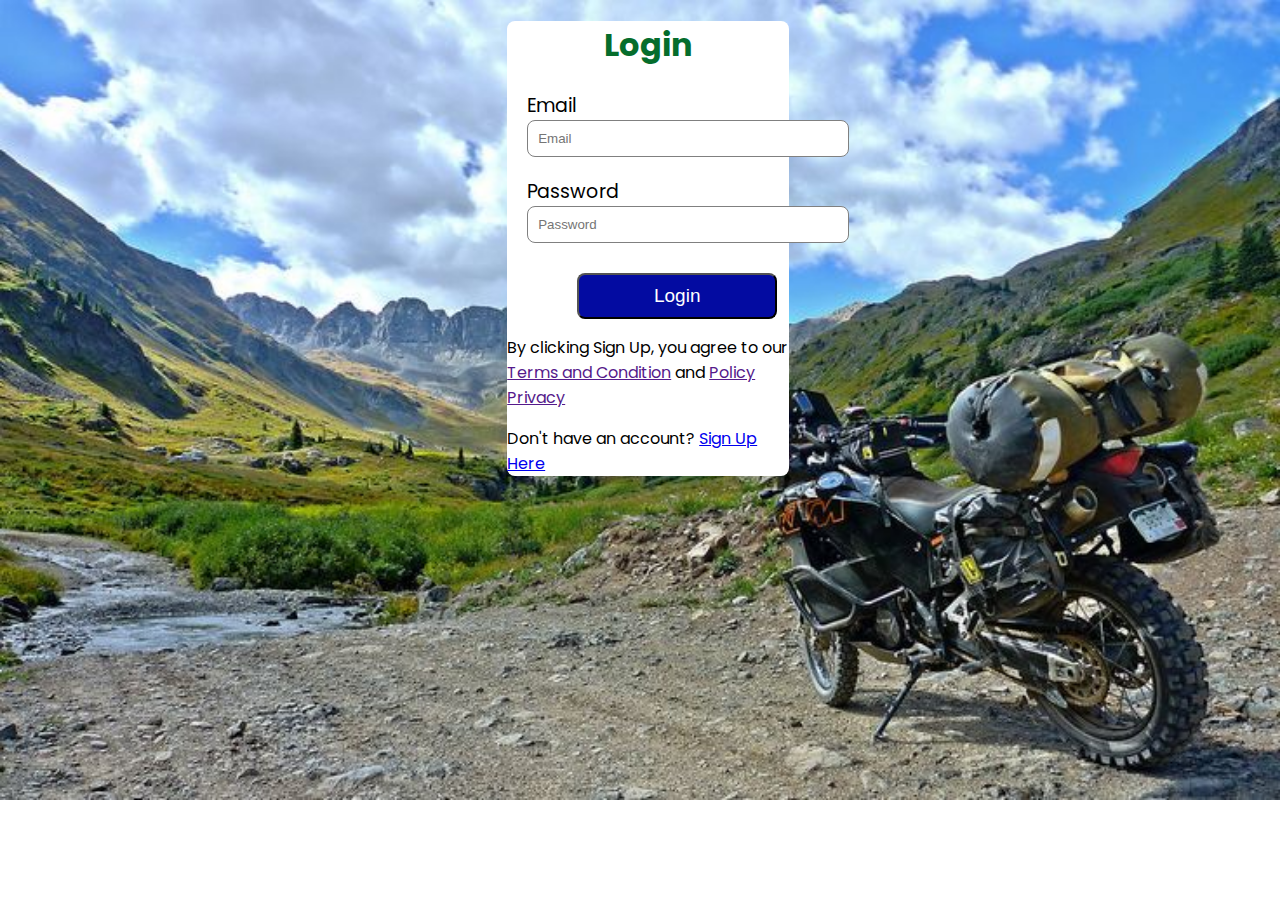
<file: login.html>
<!DOCTYPE html>
<html lang="en">
<head>
    <meta charset="UTF-8">
    <meta name="viewport" content="width=device-width, initial-scale=1.0">
    <title>SignUp</title>
    <link rel="stylesheet" href="login.css">
</head>
<body>
   
    <div class="signup">
        <h1>Login </h1>
       

        <form action="signup.php" method="POST">
                <div>
                <label for="email" >Email </label>
                <input id="email" type="email" name="email" required placeholder="Email"> 
                   </div>  
                <div>
                <label for="password" >Password</label>
                <input id="password" type="password" name="password" required placeholder="Password">
                   </div>
                   <div class="btn">
                    <button>Login</button>
                   </div>
            

        </form>
        <p>By clicking Sign Up, you agree to our 
        <a href="">Terms and Condition</a> and <a href="">Policy Privacy</a>

        </p>
        Don't have an account? <a href="signUp.html">Sign Up Here</a>
        <p>

        </p>
    </div>
    
</body>
</html>
</file>
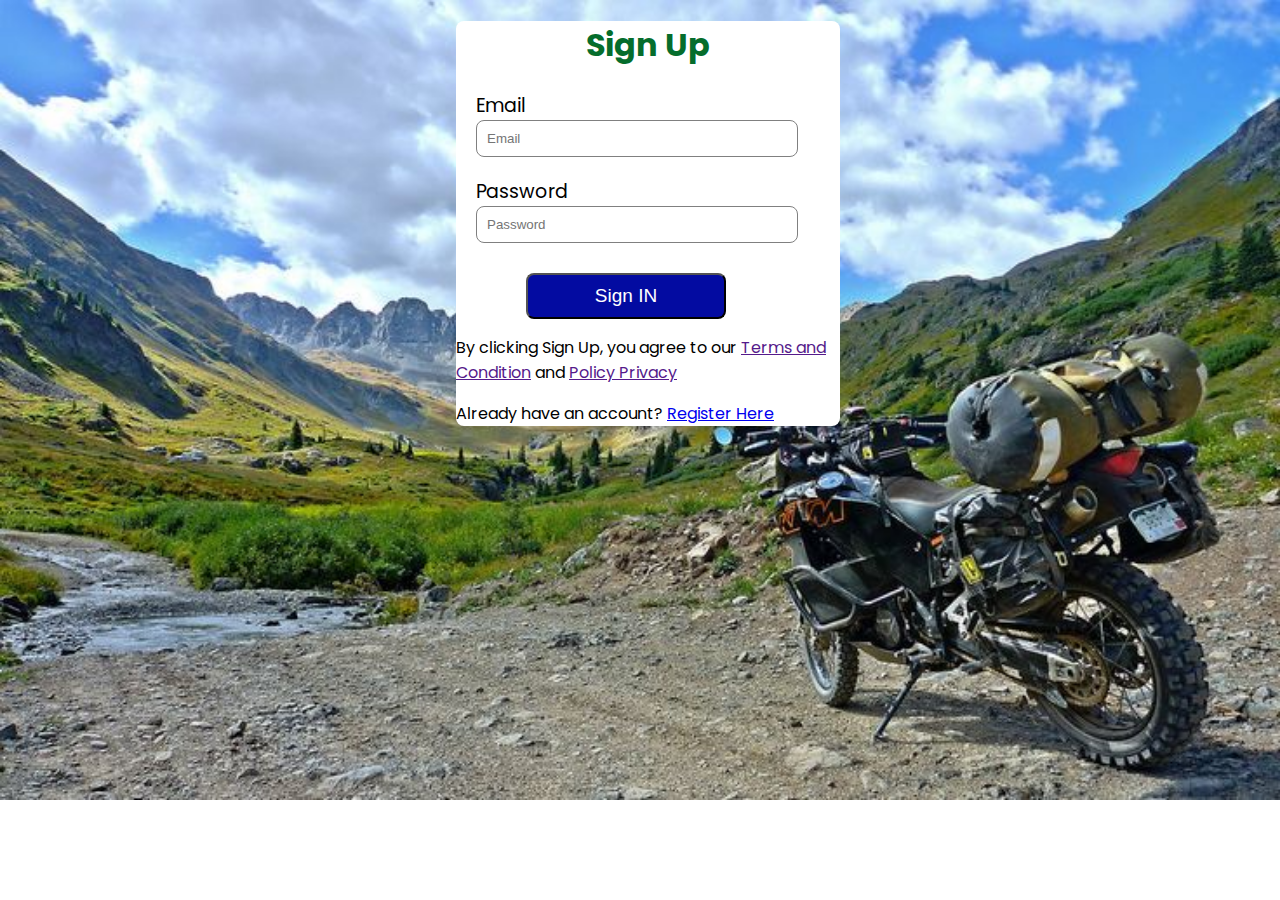
<file: signin.html>
<!DOCTYPE html>
<html lang="en">
<head>
    <meta charset="UTF-8">
    <meta name="viewport" content="width=device-width, initial-scale=1.0">
    <title>SignUp</title>
    <link rel="stylesheet" href="signUp.css">
</head>
<body>
   
    <div class="signup">
        <h1>Sign Up</h1>
       

        <form action="signin.php" method="POST">
            <div>
                <label for="email" >Email </label>
                <input id="email" type="email" name="email" required placeholder="Email"> 
                   </div>
                
                <div>    
    
                <label for="password" >Password</label>
                <input id="password" type="password" name="password" required placeholder="Password">
                   </div>
                   <div class="btn">
                    <button>Sign IN</button>
                   </div>
            

        </form>
        <p>By clicking Sign Up, you agree to our 
        <a href="">Terms and Condition</a> and <a href="">Policy Privacy</a>

        </p>
        Already have an account? <a href="signUp.html">Register Here</a>
        <p>

        </p>
    </div>
    
</body>
</html>
</file>
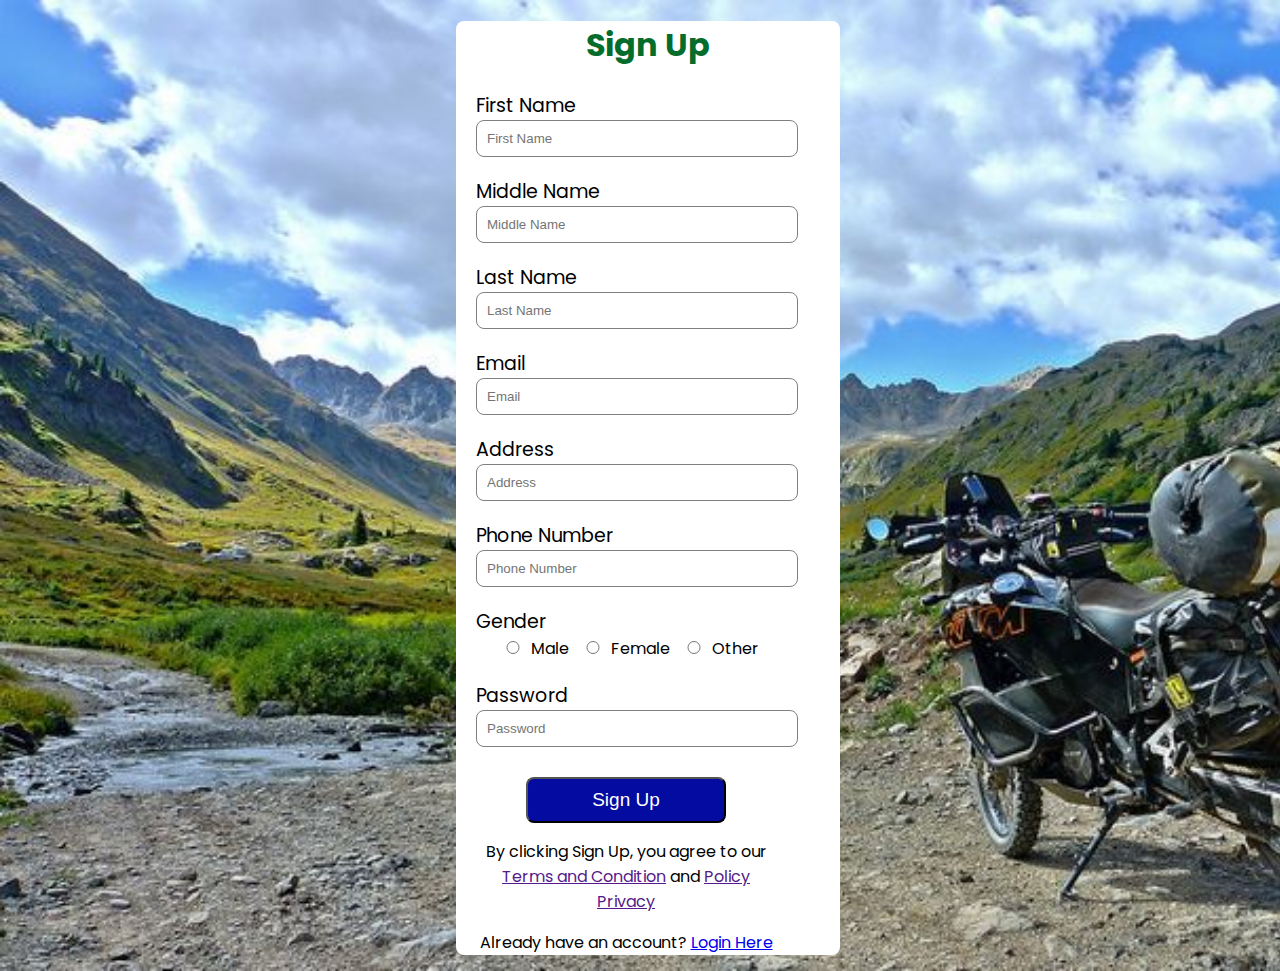
<file: signUp.html>
<!DOCTYPE html>
<html lang="en">
<head>
    <meta charset="UTF-8">
    <meta name="viewport" content="width=device-width, initial-scale=1.0">
    <title>SignUp</title>
    <link rel="stylesheet" href="signUp.css">
</head>
<body>
   
    <div class="signup">
        <h1>Sign Up</h1>
       

        <form action="sign.php" method="POST">
            <div>
            <label for="firstName" >First Name</label>
                <input id="firstname" type="text" name="firstname" required placeholder="First Name"> 
                   </div>
                <div>
                <label for="middlename" >Middle Name</label>
                <input id="middlename"  type="text" name="middlename" placeholder="Middle Name" > 
                   </div>
                <div>
                <label for="lastName" >Last Name</label>
                <input id="lastname" type="text" name="lastname" required placeholder="Last Name"> 
                   </div>
                <div>
                <label for="email" >Email </label>
                <input id="email" type="email" name="email" required placeholder="Email"> 
                   </div>
                <div>
                <label for="address" >Address</label>
                <input id="address" type="text" name="address" required placeholder="Address"> 
                   </div>
                <div>
                <label for="phonenumber" >Phone Number</label>
                <input id="phonenumber" type="number" name="phonenumber" required placeholder="Phone Number"> 
                   </div>
                <div class="genderContainer">
                <label>Gender</label>
               
                <input type="radio" class="gender1" value="m" id="male" name="gender" required value="male">Male
             
                <input type="radio" class="gender1" value="f" id="female" name="gender" required value="female">Female
                
                <input type="radio" class="gender1" value="o" id="other" name="gender" required value="other">Other
                   </dvi>
                <div>    
    
                <label for="password" >Password</label>
                <input id="password" type="password" name="password" required placeholder="Password">
                   </div>
                   <div class="btn">
                    <button>Sign Up</button>
                   </div>
            

        </form>
        <p>By clicking Sign Up, you agree to our 
        <a href="">Terms and Condition</a> and <a href="">Policy Privacy</a>

        </p>
        Already have an account? <a href="signin.html">Login Here</a>
        <p>

        </p>
    </div>
    
</body>
</html>
</file>
<file: login.css>
@import url('https://fonts.googleapis.com/css2?family=Poppins:wght@400;700&display=swap');

:root{
    --main-color: #056d2c;
    --second-color: #89240e;
    --text-color: #020202;
    --gradient: linear-gradient(#056d2c,#056d2c, #89240e);
}

body{

    background-image: url(signup.jpg);
    background-repeat: no-repeat;
    width: 100%;
    height: 100%;
    background-size: cover;
    font-family: poppins;
}

 
h1{
    text-align: center;
    color: var(--main-color);
}
.signup{
    width: 22%;
    height: auto;
    margin: auto;
    background: white;
    border-radius: 0.5rem;
}

form{
    width: 300px;
    margin-left: 20px;
}

form label{
    display: flex;
    margin-top: 20px;
    font-size: 19px;
    font-weight: 500rem;

}
input{
    width: 100%;
    padding: 10px;
    border: none;
    border:1px solid gray;
    border-radius: 0.5rem;
    outline: none;

}
.btn{
    padding-top: 20px;
    text-align: center;
    margin: 10px;
    

}
button{
padding: 10px;
width: 200px;
    background: #030ba1;
    color: white;
    border-radius: 0.5rem;
    font-size: 19px;
  }
  button:hover{
    background: var(--main-color);
  }
</file>
<file: signUp.css>
@import url('https://fonts.googleapis.com/css2?family=Poppins:wght@400;700&display=swap');

:root{
    --main-color: #056d2c;
    --second-color: #89240e;
    --text-color: #020202;
    --gradient: linear-gradient(#056d2c,#056d2c, #89240e);
}

body{

    background-image: url(signup.jpg);
    background-repeat: no-repeat;
    width: 100%;
    height: 100%;
    background-size: cover;
    font-family: poppins;
}

 
h1{
    text-align: center;
    color: var(--main-color);
}
.signup{
    width: 30%;
    height: auto;
    margin: auto;
    background: white;
    border-radius: 0.5rem;
}

form{
    width: 300px;
    margin-left: 20px;
}

form label{
    display: flex;
    margin-top: 20px;
    font-size: 19px;
    font-weight: 500rem;

}
input{
    width: 100%;
    padding: 10px;
    border: none;
    border:1px solid gray;
    border-radius: 0.5rem;
    outline: none;

}
.btn{
    padding-top: 20px;
    text-align: center;
    margin: 10px;
    

}
button{
padding: 10px;
width: 200px;
    background: #030ba1;
    color: white;
    border-radius: 0.5rem;
    font-size: 19px;
  }
  button:hover{
    background: var(--main-color);
  }
  .genderContainer{
    text-align: center;
  }
  .gender1{
    width: 10%;
  }
</file>
